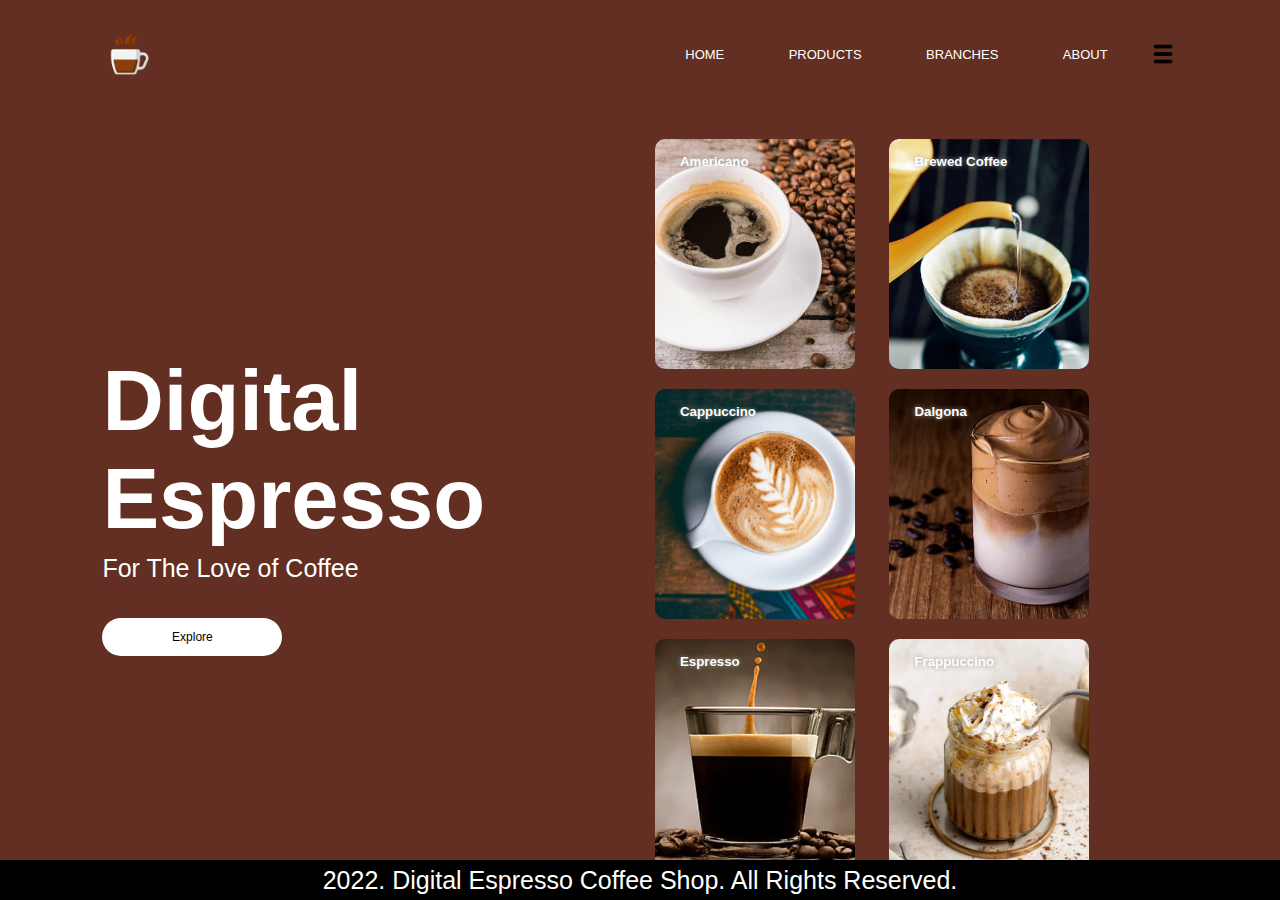
<file: digitalespresso/index.html>
<html>
    <head>
        <meta name="viewport" content="width=device-width, initial-scale=1.0">
        <title>Digital Espresso</title>
        <link rel="stylesheet" href="style.css"
    </head>
    <body>
        <div class="container">
            <div class="navbar">
                <img src="images/logo.png" class="logo">
                <nav>
                    <ul>
                        <li><a href="index.html">HOME</a></li>
                        <li><a href="products.html">PRODUCTS</a></li>
                        <li><a href="branches.html">BRANCHES</a></li>
                        <li><a href="about.html">ABOUT</a></li>
                    </ul>
                </nav>
                <img src="images/menu.png" class="menu-icon">
            </div>
            
            <div class="row">
                <div class="col">
                    <h1>Digital Espresso</h1>
                    <p>For The Love of Coffee</p>
                    <a href="products.html"><button type="button">Explore</button></a> 

                </div>
                <div class="col">
                    <div class="card card1">
                        <h5>Americano</h5>
                    </div>
                    <div class="card card2">
                        <h5>Brewed Coffee</h5>
                    </div>
                    <div class="card card3">
                        <h5>Cappuccino</h5>
                    </div>
                    <div class="card card4">
                        <h5>Dalgona</h5>
                    </div>
                    <div class="card card5">
                        <h5>Espresso</h5>
                    </div>
                    <div class="card card6">
                        <h5>Frappuccino</h5>
                    </div>
        
                </div>
                
        <div class="footer">
            <p>2022. Digital Espresso Coffee Shop. All Rights Reserved.</p>
        </div>

        </div>
    </body>
</html>
</file>
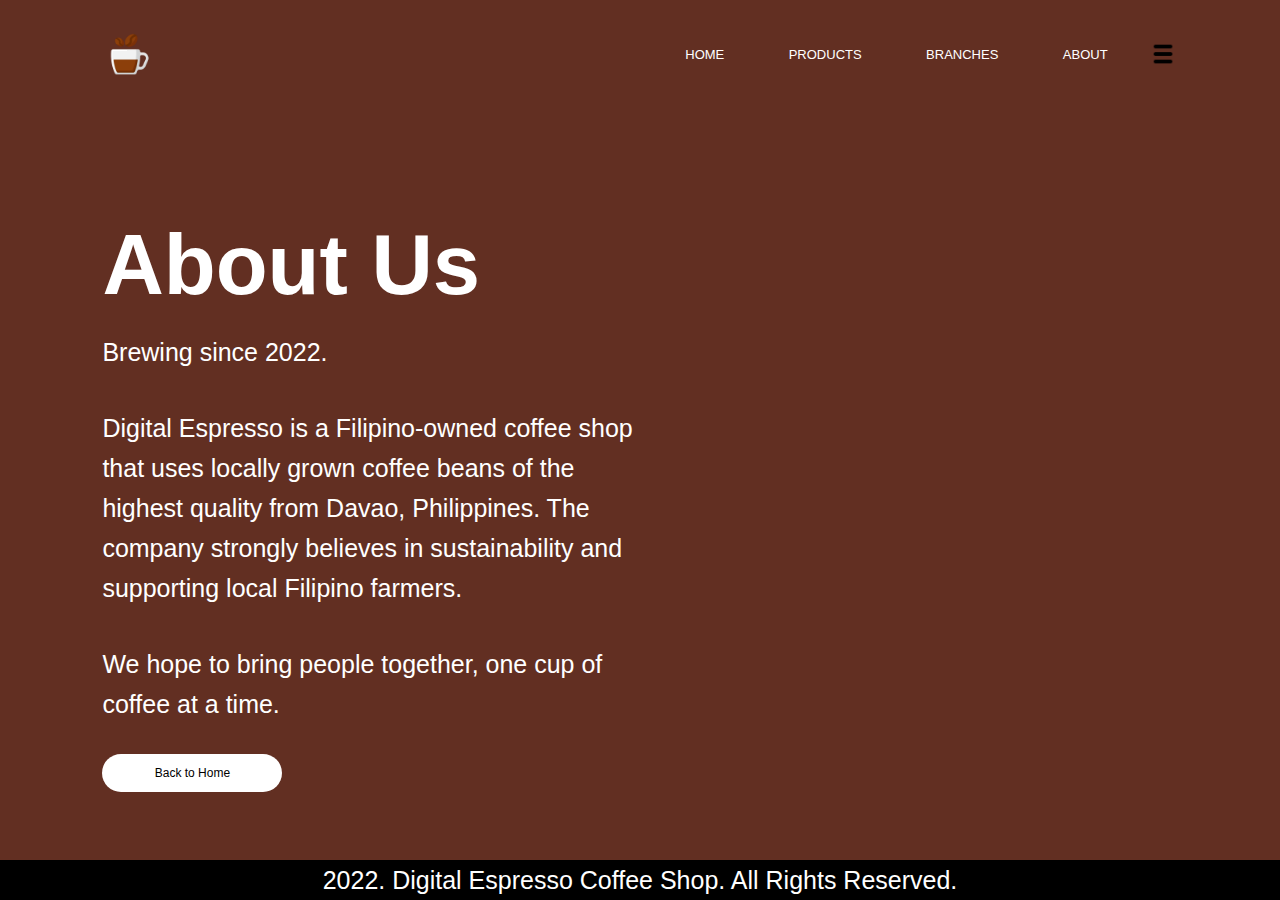
<file: digitalespresso/about.html>
<html>
    <head>
        <meta name="viewport" content="width=device-width, initial-scale=1.0">
        <title>Digital Espresso</title>
        <link rel="stylesheet" href="style.css"
    </head>
    <body>
        <div class="container">
            <div class="navbar">
                <img src="images/logo.png" class="logo">
                <nav>
                    <ul>
                        <li><a href="index.html">HOME</a></li>
                        <li><a href="products.html">PRODUCTS</a></li>
                        <li><a href="branches.html">BRANCHES</a></li>
                        <li><a href="about.html">ABOUT</a></li>
                    </ul>
                </nav>
                <img src="images/menu.png" class="menu-icon">
            </div>
            
            <div class="row">
                <div class="col">
                    <h1>About Us</h1>
                    <br>
                    <p>Brewing since 2022.</p>
                    <br>
                    <br>
                    <p>Digital Espresso is a Filipino-owned coffee shop that uses locally grown coffee beans of the highest quality from Davao, Philippines. The company strongly believes in sustainability and supporting local Filipino farmers.</p>
                    <br>
                    <br>
                    <p>We hope to bring people together, one cup of coffee at a time.</p>
                    <a href="index.html"><button type="button">Back to Home</button></a> 
                </div>
                <div class="footer">
                    <p>2022. Digital Espresso Coffee Shop. All Rights Reserved.</p>
                </div>
            </div>
    </body>
</html>
</file>
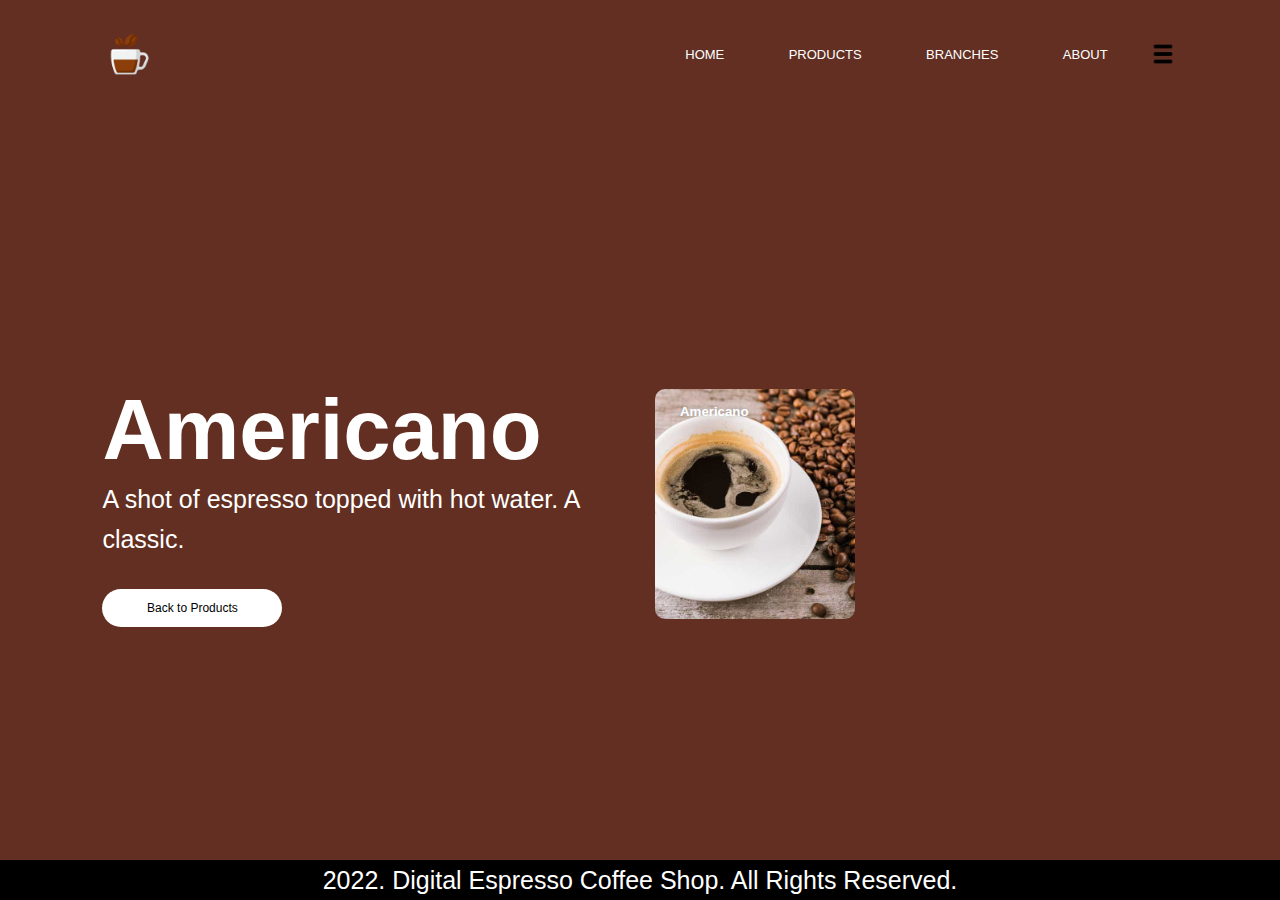
<file: digitalespresso/americano.html>
<html>
    <head>
        <meta name="viewport" content="width=device-width, initial-scale=1.0">
        <title>Digital Espresso</title>
        <link rel="stylesheet" href="style.css"
    </head>
    <body>
        <div class="container">
            <div class="navbar">
                <img src="images/logo.png" class="logo">
                <nav>
                    <ul>
                        <li><a href="index.html">HOME</a></li>
                        <li><a href="products.html">PRODUCTS</a></li>
                        <li><a href="branches.html">BRANCHES</a></li>
                        <li><a href="about.html">ABOUT</a></li>
                    </ul>
                </nav>
                <img src="images/menu.png" class="menu-icon">
            </div>
            
            <div class="row">
                <div class="col">
                    <h1>Americano</h1>
                    <p>A shot of espresso topped with hot water. A classic.</p>
                    <a href="products.html"><button type="button">Back to Products</button></a> 
                </div>
                <div class="col">
                    <div class="card card1">
                        <h5>Americano</h5>
                    </div>
                    <div class="footer">
                        <p>2022. Digital Espresso Coffee Shop. All Rights Reserved.</p>
                    </div>
            </div>
    </body>
</html>
</file>
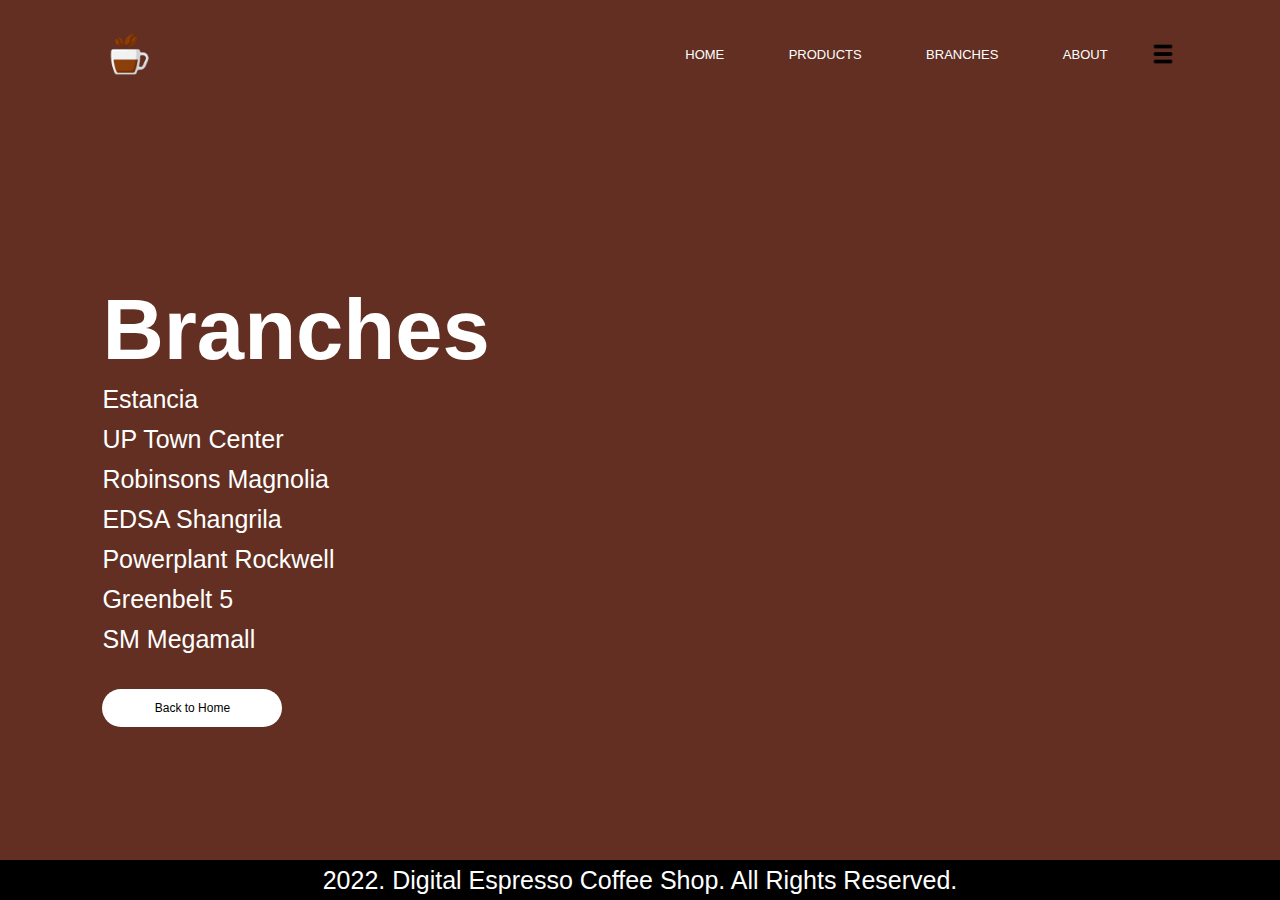
<file: digitalespresso/branches.html>
<html>
    <head>
        <meta name="viewport" content="width=device-width, initial-scale=1.0">
        <title>Digital Espresso</title>
        <link rel="stylesheet" href="style.css"
    </head>
    <body>
        <div class="container">
            <div class="navbar">
                <img src="images/logo.png" class="logo">
                <nav>
                    <ul>
                        <li><a href="index.html">HOME</a></li>
                        <li><a href="products.html">PRODUCTS</a></li>
                        <li><a href="branches.html">BRANCHES</a></li>
                        <li><a href="about.html">ABOUT</a></li>
                    </ul>
                </nav>
                <img src="images/menu.png" class="menu-icon">
            </div>
            
            <div class="row">
                <div class="col">
                    <h1>Branches</h1>
                    <p>Estancia</p>
                    <p>UP Town Center</p>
                    <p>Robinsons Magnolia</p>
                    <p>EDSA Shangrila</p>
                    <p>Powerplant Rockwell</p>
                    <p>Greenbelt 5</p>
                    <p>SM Megamall</p>
                    <a href="index.html"><button type="button">Back to Home</button></a> 
                </div>
                <div class="footer">
                    <p>2022. Digital Espresso Coffee Shop. All Rights Reserved.</p>
                </div>
            </div>
    </body>
</html>
</file>
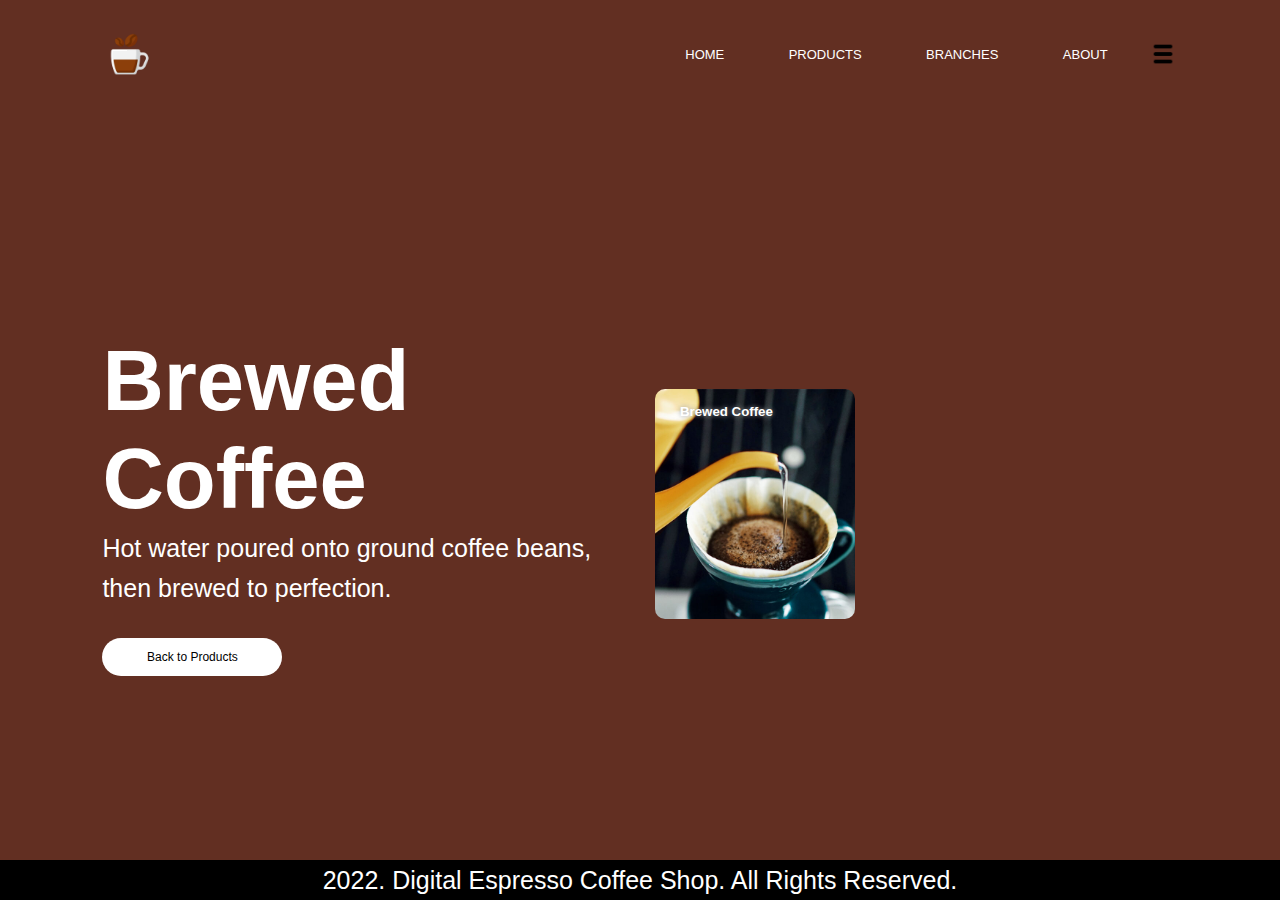
<file: digitalespresso/brewedcoffee.html>
<html>
    <head>
        <meta name="viewport" content="width=device-width, initial-scale=1.0">
        <title>Digital Espresso</title>
        <link rel="stylesheet" href="style.css"
    </head>
    <body>
        <div class="container">
            <div class="navbar">
                <img src="images/logo.png" class="logo">
                <nav>
                    <ul>
                        <li><a href="index.html">HOME</a></li>
                        <li><a href="products.html">PRODUCTS</a></li>
                        <li><a href="branches.html">BRANCHES</a></li>
                        <li><a href="about.html">ABOUT</a></li>
                    </ul>
                </nav>
                <img src="images/menu.png" class="menu-icon">
            </div>
            
            <div class="row">
                <div class="col">
                    <h1>Brewed Coffee</h1>
                    <p>Hot water poured onto ground coffee beans, then brewed to perfection.</p>
                    <a href="products.html"><button type="button">Back to Products</button></a> 
                </div>
                <div class="col">
                    <div class="card card2">
                        <h5>Brewed Coffee</h5>
                    </div>
                    <div class="footer">
                        <p>2022. Digital Espresso Coffee Shop. All Rights Reserved.</p>
                    </div>
            </div>
    </body>
</html>
</file>
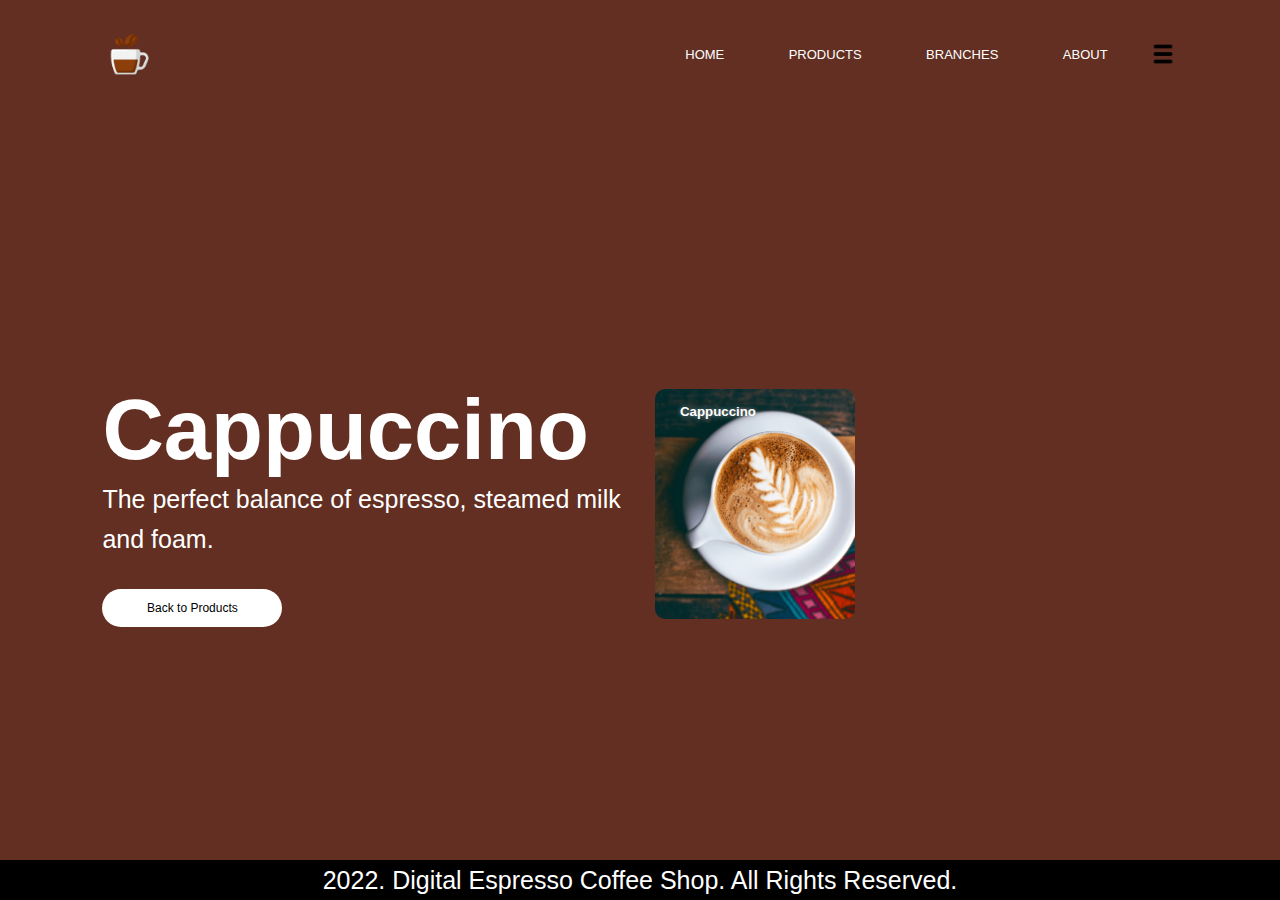
<file: digitalespresso/cappuccino.html>
<html>
    <head>
        <meta name="viewport" content="width=device-width, initial-scale=1.0">
        <title>Digital Espresso</title>
        <link rel="stylesheet" href="style.css"
    </head>
    <body>
        <div class="container">
            <div class="navbar">
                <img src="images/logo.png" class="logo">
                <nav>
                    <ul>
                        <li><a href="index.html">HOME</a></li>
                        <li><a href="products.html">PRODUCTS</a></li>
                        <li><a href="branches.html">BRANCHES</a></li>
                        <li><a href="about.html">ABOUT</a></li>
                    </ul>
                </nav>
                <img src="images/menu.png" class="menu-icon">
            </div>
            
            <div class="row">
                <div class="col">
                    <h1>Cappuccino</h1>
                    <p>The perfect balance of espresso, steamed milk and foam.</p>
                    <a href="products.html"><button type="button">Back to Products</button></a> 
                </div>
                <div class="col">
                    <div class="card card3">
                        <h5>Cappuccino</h5>
                    </div>
                    <div class="footer">
                        <p>2022. Digital Espresso Coffee Shop. All Rights Reserved.</p>
                    </div>
            </div>
    </body>
</html>
</file>
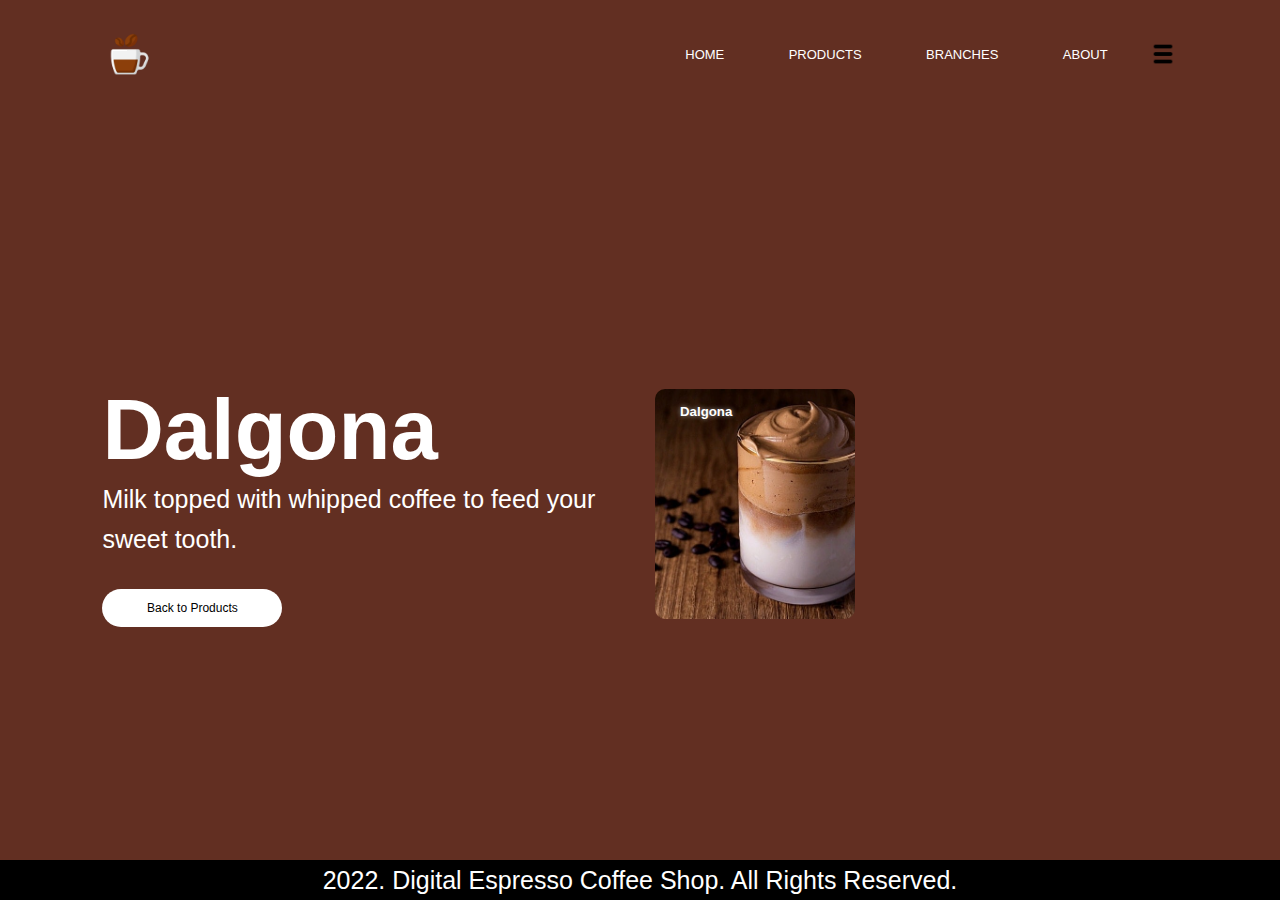
<file: digitalespresso/dalgona.html>
<html>
    <head>
        <meta name="viewport" content="width=device-width, initial-scale=1.0">
        <title>Digital Espresso</title>
        <link rel="stylesheet" href="style.css"
    </head>
    <body>
        <div class="container">
            <div class="navbar">
                <img src="images/logo.png" class="logo">
                <nav>
                    <ul>
                        <li><a href="index.html">HOME</a></li>
                        <li><a href="products.html">PRODUCTS</a></li>
                        <li><a href="branches.html">BRANCHES</a></li>
                        <li><a href="about.html">ABOUT</a></li>
                    </ul>
                </nav>
                <img src="images/menu.png" class="menu-icon">
            </div>
            
            <div class="row">
                <div class="col">
                    <h1>Dalgona</h1>
                    <p>Milk topped with whipped coffee to feed your sweet tooth.</p>
                    <a href="products.html"><button type="button">Back to Products</button></a> 
                </div>
                <div class="col">
                    <div class="card card4">
                        <h5>Dalgona</h5>
                    </div>
                    <div class="footer">
                        <p>2022. Digital Espresso Coffee Shop. All Rights Reserved.</p>
                    </div>
            </div>
    </body>
</html>
</file>
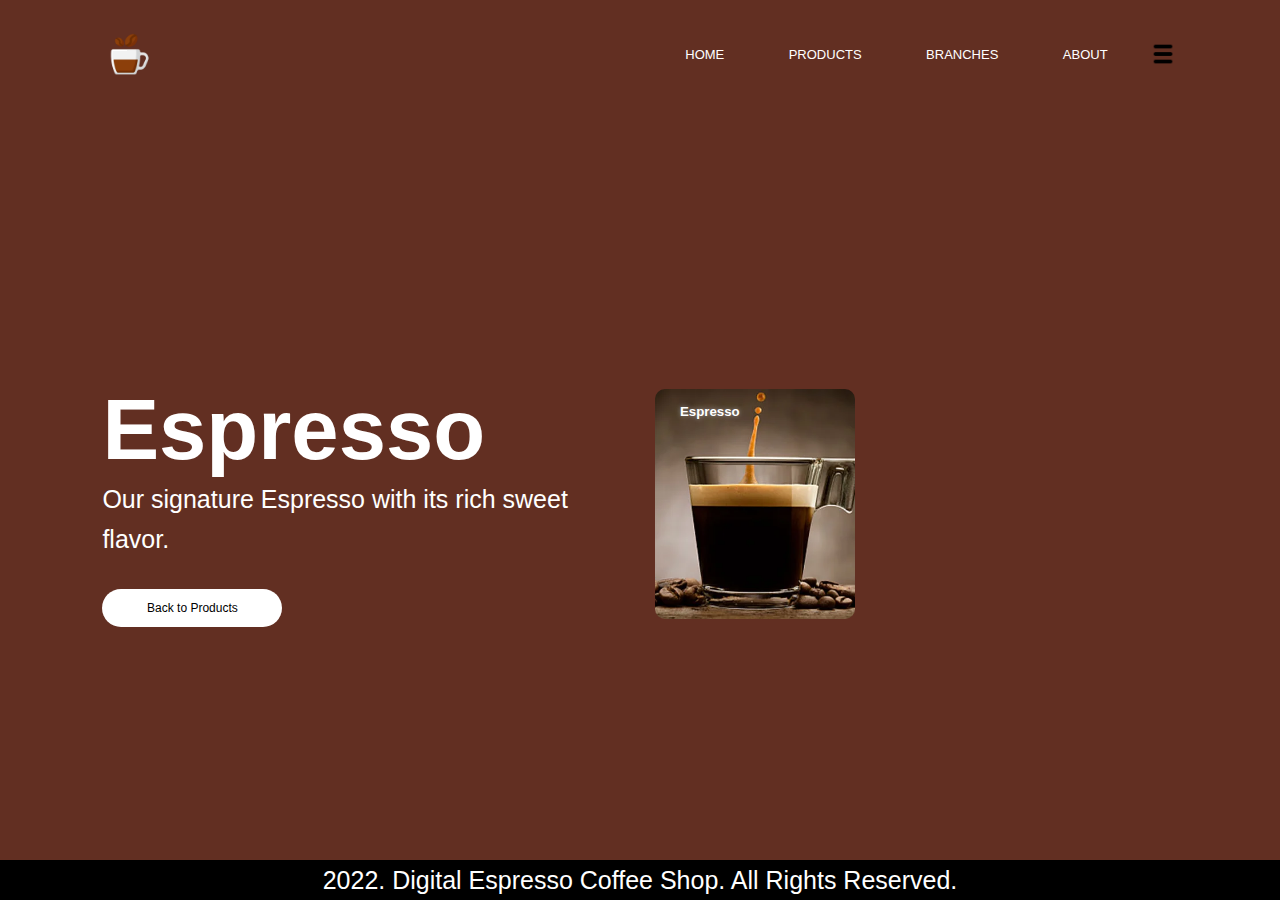
<file: digitalespresso/espresso.html>
<html>
    <head>
        <meta name="viewport" content="width=device-width, initial-scale=1.0">
        <title>Digital Espresso</title>
        <link rel="stylesheet" href="style.css"
    </head>
    <body>
        <div class="container">
            <div class="navbar">
                <img src="images/logo.png" class="logo">
                <nav>
                    <ul>
                        <li><a href="index.html">HOME</a></li>
                        <li><a href="products.html">PRODUCTS</a></li>
                        <li><a href="branches.html">BRANCHES</a></li>
                        <li><a href="about.html">ABOUT</a></li>
                    </ul>
                </nav>
                <img src="images/menu.png" class="menu-icon">
            </div>
            
            <div class="row">
                <div class="col">
                    <h1>Espresso</h1>
                    <p>Our signature Espresso with its rich sweet flavor.</p>
                    <a href="products.html"><button type="button">Back to Products</button></a> 
                </div>
                <div class="col">
                    <div class="card card5">
                        <h5>Espresso</h5>
                    </div>
                    <div class="footer">
                        <p>2022. Digital Espresso Coffee Shop. All Rights Reserved.</p>
                    </div>
            </div>
    </body>
</html>
</file>
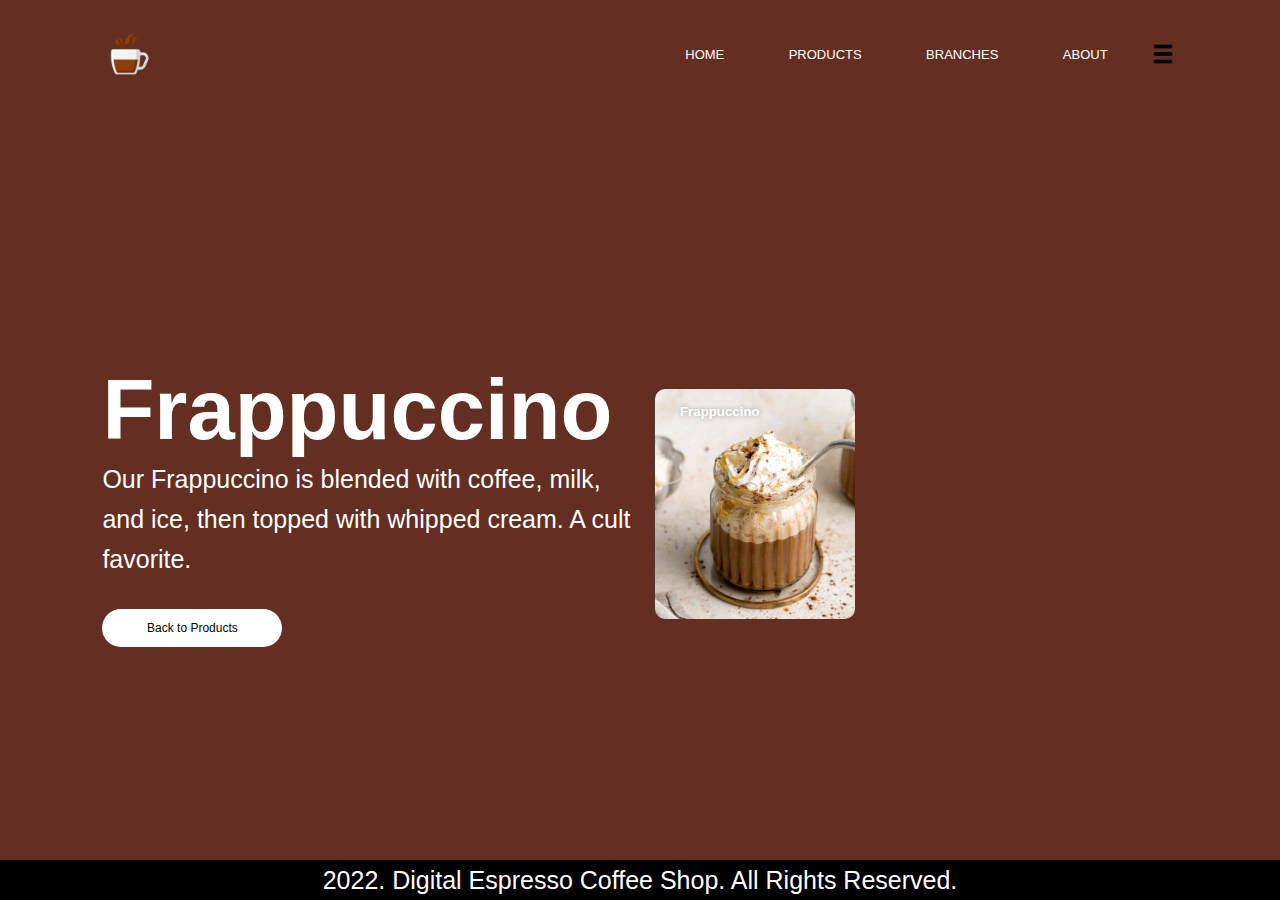
<file: digitalespresso/frappuccino.html>
<html>
    <head>
        <meta name="viewport" content="width=device-width, initial-scale=1.0">
        <title>Digital Espresso</title>
        <link rel="stylesheet" href="style.css"
    </head>
    <body>
        <div class="container">
            <div class="navbar">
                <img src="images/logo.png" class="logo">
                <nav>
                    <ul>
                        <li><a href="index.html">HOME</a></li>
                        <li><a href="products.html">PRODUCTS</a></li>
                        <li><a href="branches.html">BRANCHES</a></li>
                        <li><a href="about.html">ABOUT</a></li>
                    </ul>
                </nav>
                <img src="images/menu.png" class="menu-icon">
            </div>
            
            <div class="row">
                <div class="col">
                    <h1>Frappuccino</h1>
                    <p>Our Frappuccino is blended with coffee, milk, and ice, then topped with whipped cream. A cult favorite.</p>
                    <a href="products.html"><button type="button">Back to Products</button></a> 
                </div>
                <div class="col">
                    <div class="card card6">
                        <h5>Frappuccino</h5>
                    </div>
                    <div class="footer">
                        <p>2022. Digital Espresso Coffee Shop. All Rights Reserved.</p>
                    </div>
            </div>
    </body>
</html>
</file>
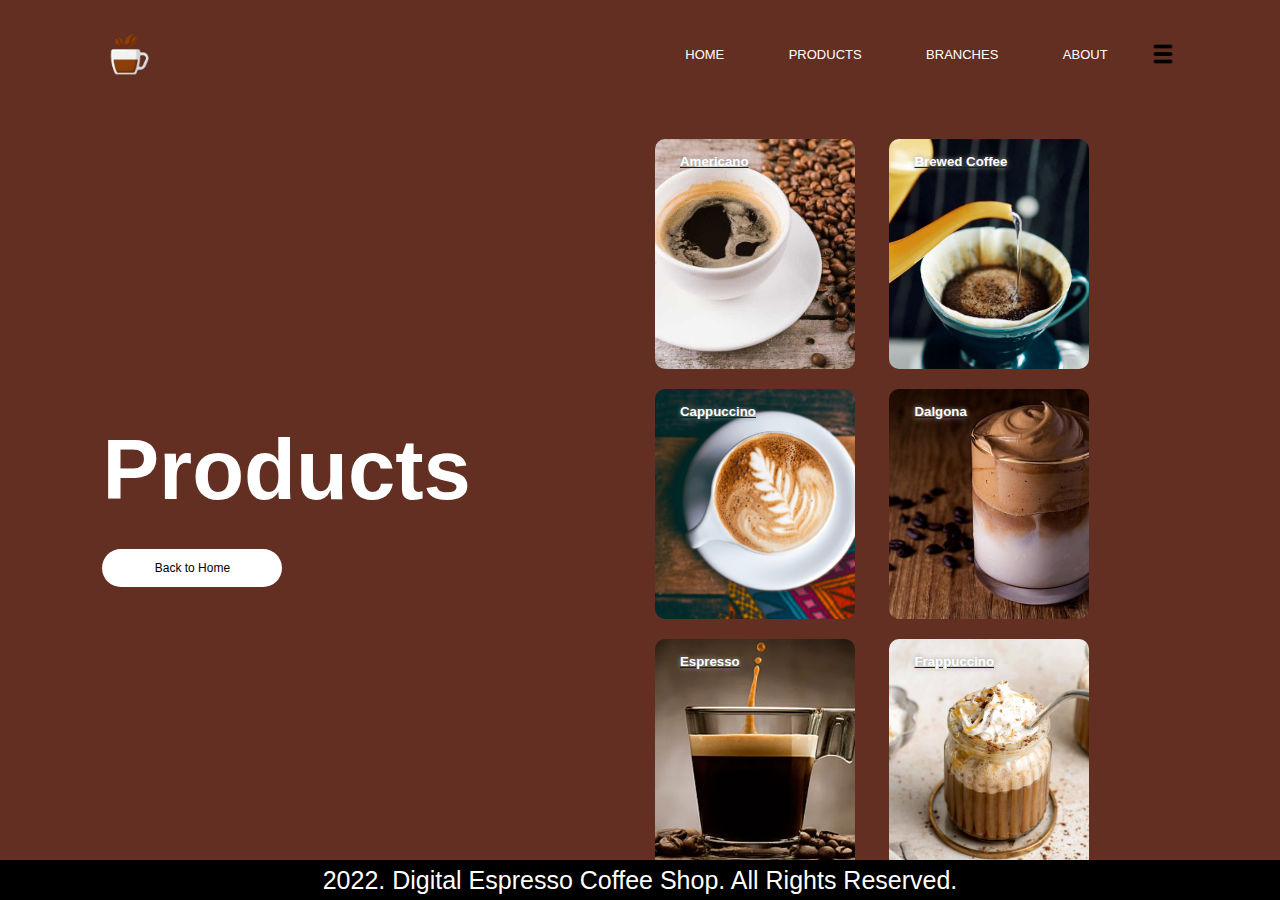
<file: digitalespresso/products.html>
<html>
    <head>
        <meta name="viewport" content="width=device-width, initial-scale=1.0">
        <title>Digital Espresso</title>
        <link rel="stylesheet" href="style.css"
    </head>
    <body>
        <div class="container">
            <div class="navbar">
                <img src="images/logo.png" class="logo">
                <nav>
                    <ul>
                        <li><a href="index.html">HOME</a></li>
                        <li><a href="products.html">PRODUCTS</a></li>
                        <li><a href="branches.html">BRANCHES</a></li>
                        <li><a href="about.html">ABOUT</a></li>
                    </ul>
                </nav>
                <img src="images/menu.png" class="menu-icon">
            </div>
            
            <div class="row">
                <div class="col">
                    <h1>Products</h1>
                    <a href="index.html"><button type="button">Back to Home</button></a> 
                </div>
                <div class="col">
                    <div class="card card1">
                        <a href="americano.html"><h5>Americano</h5></a>
                    </div>
                    <div class="card card2">
                        <a href="brewedcoffee.html"><h5>Brewed Coffee</h5></a>
                    </div>
                    <div class="card card3">
                        <a href="cappuccino.html"><h5>Cappuccino</h5></a>
                    </div>
                    <div class="card card4">
                        <a href="dalgona.html"><h5>Dalgona</h5></a>
                    </div>
                    <div class="card card5">
                        <a href="espresso.html"><h5>Espresso</h5></a>
                    </div>
                    <div class="card card6">
                        <a href="frappuccino.html"><h5>Frappuccino</h5></a>
                    </div>
                </div>
                <div class="footer">
                    <p>2022. Digital Espresso Coffee Shop. All Rights Reserved.</p>
                </div>
            </div>
    </body>
</html>
</file>
<file: digitalespresso/style.css>
*{
    margin: 0;
    padding: 0;
    font-family: 'Roboto', sans-serif;
}
.container{
    width: 100%;
    height: 100vh;
    background-color: #622f22 ;
    padding-left: 8%;
    padding-right: 8%;
    box-sizing: border-box;
}
.navbar{
    height: 12%;
    display: flex;
    align-items: center;
}
.logo{
    width: 50px;
    cursor:pointer;
}
.menu-icon{
    width: 30px;
    cursor: pointer;
    margin-left: 40px;
}
nav{
    flex: 1;
    text-align: right;
}
nav ul li{
    list-style: none;
    display: inline-block;
    margin-left: 60px;
}
nav ul li a{
    text-decoration: none;
    color: #fff;
    font-size: 13px;
}
.row{
    display: flex;
    height: 88%;
    align-items: center;
}
.col{
    flex-basis: 50%;
}
h1{
    color: #fff;
    font-size: 85px;
}
p{
    color:#fff;
    font-size: 25px;
    line-height: 40px;
}
button{
    width: 180px;
    color: #000;
    font-size: 12px;
    padding: 12px 0;
    background: #fff;
    border: 0;
    border-radius: 20px;
    outline: none;
    margin-top: 30px;
    cursor: pointer;
}
.card{
    width: 200px;
    height: 230px;
    display: inline-block;
    border-radius: 10px;
    padding: 15px 25px;
    box-sizing: border-box;
    cursor: pointer;
    margin: 10px 15px;
    background-image: url(images/americano.jpeg);
    background-position: center;
    background-size: cover;
    transition: 0.5s;
}
.card1{
    background-image: url(images/americano.jpeg);
}
.card2{
    background-image: url(images/brewedcoffee.jpeg);
}
.card3{
    background-image: url(images/cappuccino.png);
}
.card4{
    background-image: url(images/dalgona.jpeg);
}
.card5{
    background-image: url(images/espresso.webp);
}
.card6{
    background-image: url(images/frappuccino.jpeg);
}
.card:hover{
    transform: translateY(-10px);
}
h5{
    color:#fff;
    text-shadow: 0 0 5px #999;
}
.card p{
    text-shadow: 0 0 15px #000;
    font-size: 8px;
}
.footer{
    position: fixed;
    left: 0;
    bottom: 0;
    width: 100%;
    background-color: #000;
    color: #fff;
    text-align: center;
}
</file>
